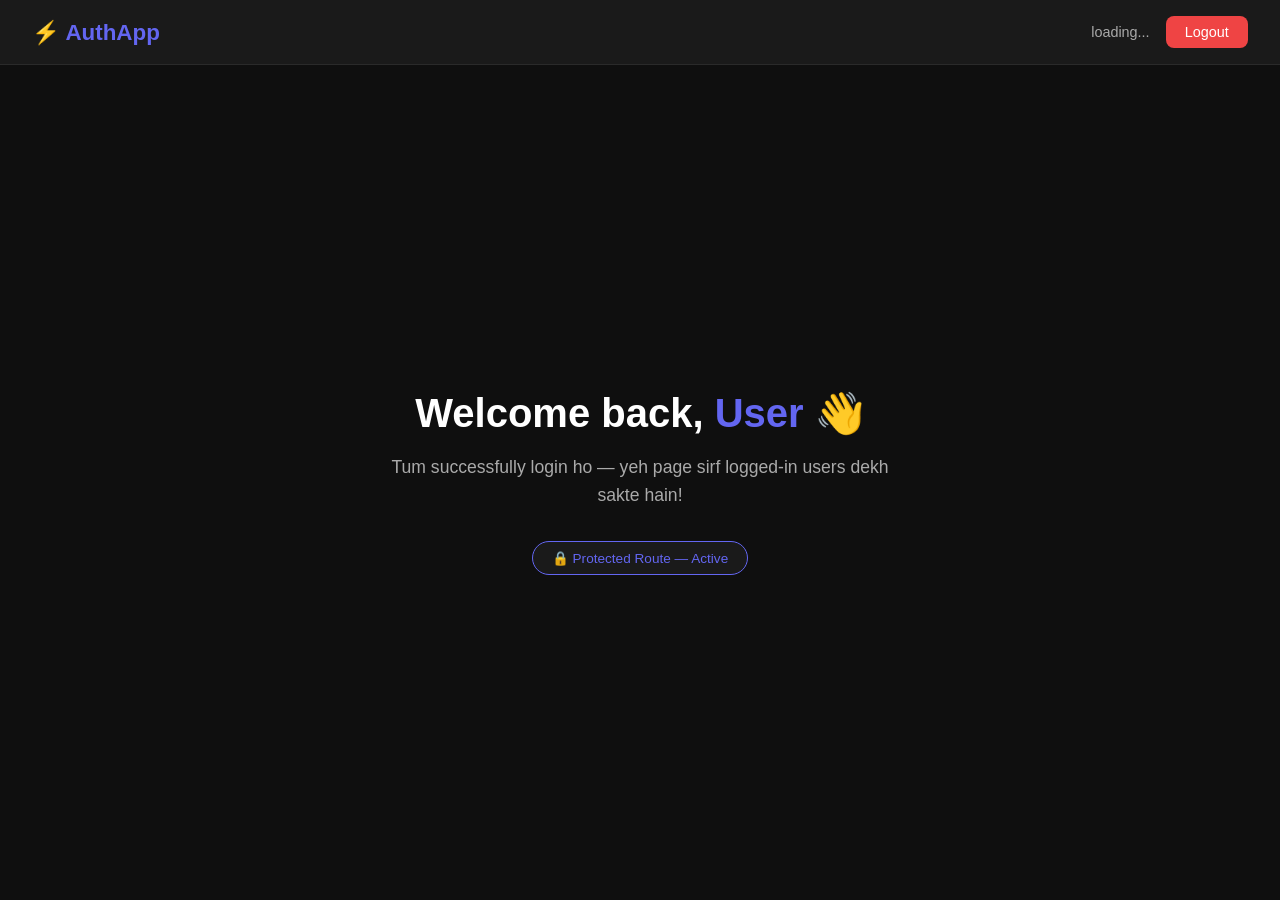
<file: Auth Project/index.html>
<!DOCTYPE html>
<html lang="en">

<head>
    <meta charset="UTF-8" />
    <meta name="viewport" content="width=device-width, initial-scale=1.0" />
    <title>Home — Dashboard</title>
    <link rel="stylesheet" href="CSS/index.css">
</head>

<body>

    <!-- Navbar -->
    <nav>
        <div class="logo">⚡ AuthApp</div>
        <div class="nav-right">
            <span id="userEmail">loading...</span>
            <button id="logoutBtn">Logout</button>
        </div>
    </nav>

    <!-- Hero -->
    <div class="hero">
        <h1>Welcome back, <span id="userName">User</span> 👋</h1>
        <p>Tum successfully login ho — yeh page sirf logged-in users dekh sakte hain!</p>
        <div class="badge">🔒 Protected Route — Active</div>
    </div>



    <script type="module" src="./supaBase/config/protected.js"></script>
</body>

</html>
</file>
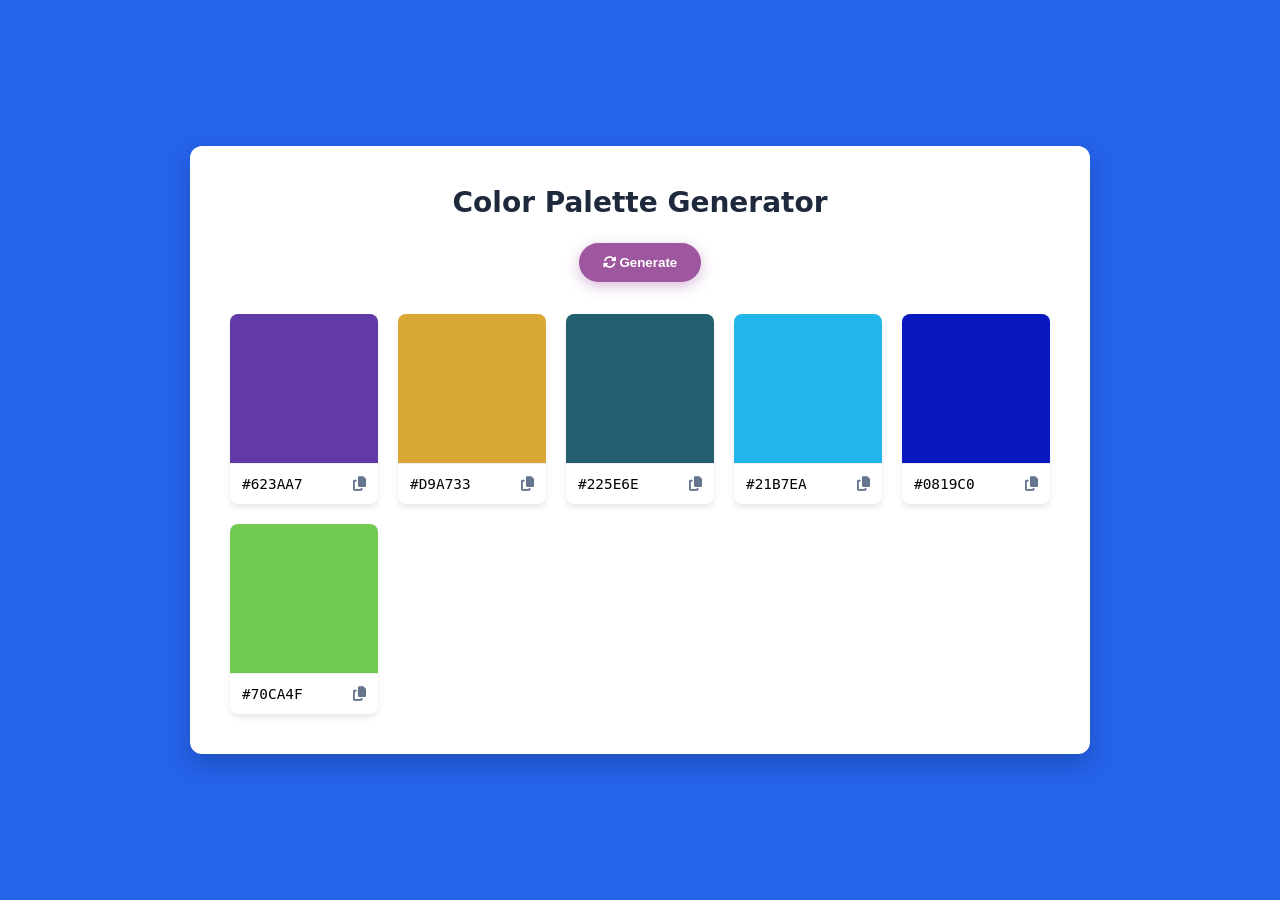
<file: Color Palette/index.html>
<!DOCTYPE html>
<html lang="en">

<head>
    <meta charset="UTF-8">
    <meta name="viewport" content="width=device-width, initial-scale=1.0">
    <title>Professional Color Palette</title>
    <link rel="stylesheet" href="https://cdnjs.cloudflare.com/ajax/libs/font-awesome/6.5.1/css/all.min.css">
    <link rel="stylesheet" href="style.css">
</head>

<body>

    <main class="container">
        <header>
            <h1>Color Palette Generator</h1>
            <button class="generator-btn" id="generateBtn">
                <i class="fa-solid fa-rotate"></i> Generate
            </button>
        </header>

        <section class="color-palette" id="palette">
            <!--  Color box assin add to javascript -->
        </section>
    </main>

    <script src="script.js"></script>
</body>

</html>
</file>
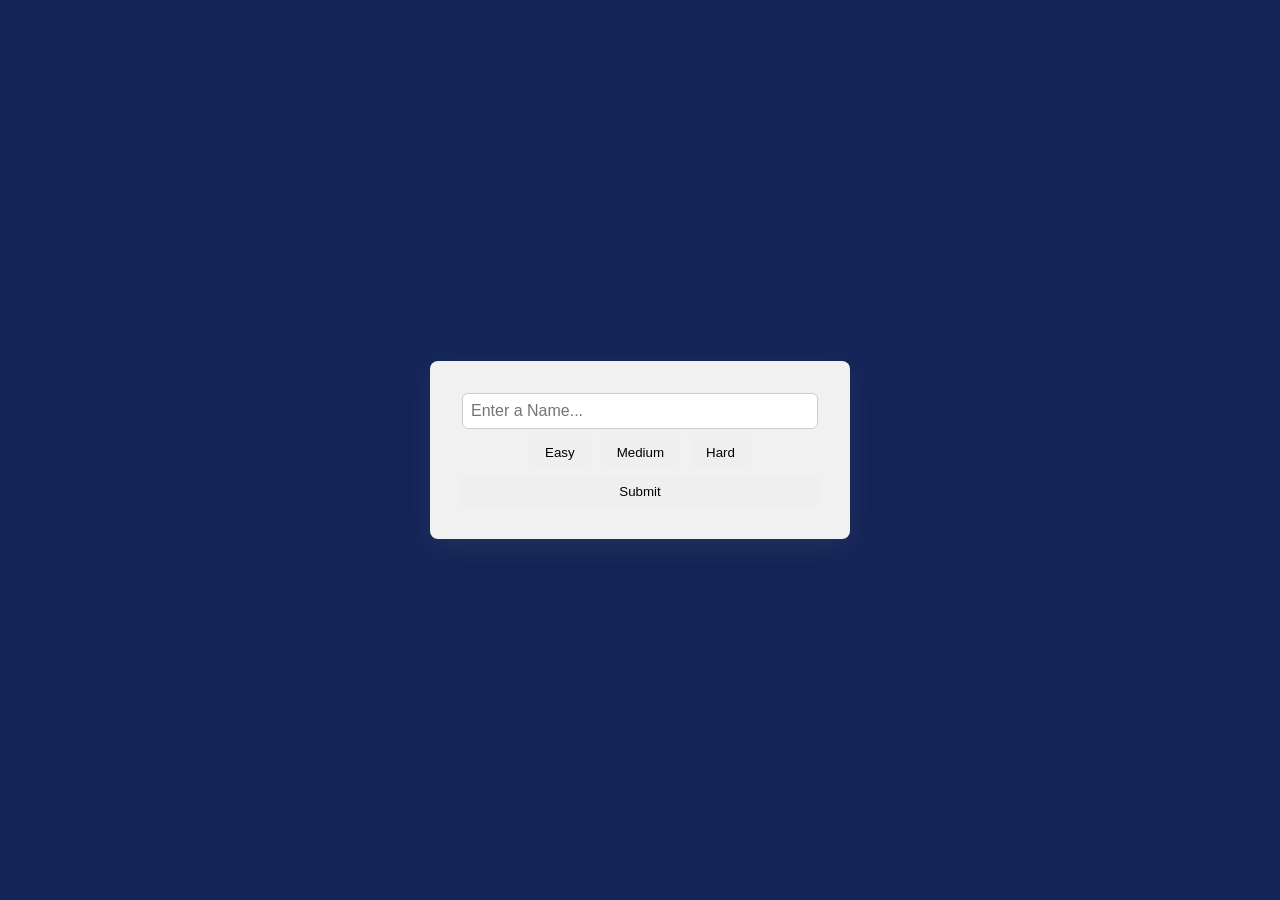
<file: Quiz App/index.html>
<!DOCTYPE html>
<html lang="en">

<head>
    <meta charset="UTF-8">
    <meta name="viewport" content="width=device-width, initial-scale=1.0">
    <title>Quiz App</title>
    <link rel="stylesheet" href="style.css">
</head>

<body>

    <div class="main-container">

        <!-- START SCREEN -->
        <div id="getInfoContainer">
            <div class="inp-container">
                <input type="text" id="nameInp" placeholder="Enter a Name...">
            </div>

            <div class="btns-container" id="btnOption">
                <button class="btn">Easy</button>
                <button class="btn">Medium</button>
                <button class="btn">Hard</button>
            </div>

            <div class="submit-btn">
                <button id="submit">Submit</button>
            </div>
        </div>

        <!-- QUIZ SCREEN -->
        <div id="quizScreen" class="screen">
            <div class="quizHeader">
                <div id="questionInfo">
                    <span id="totalQuestion">Question: 5</span>
                    <span>/</span>
                    <span id="attempQuestion">2</span>
                </div>
            </div>

            <div class="score-info">
                <span id="score">Score : 0</span>
            </div>

            <div class="question" id="questionContainer">
                What is javascript?
            </div>

            <div class="line"></div>

            <div class="buttons" id="btnContainer">
                <button>Programming Language</button>
                <button>Database</button>
                <button>Browser</button>
                <button>Server</button>
            </div>

            <div class="progress">
                <div class="progress-bar" id="progressBar"></div>
            </div>
        </div>

        <!-- RESULT SCREEN -->
        <div class="screen result-screen" id="resultScreen">

            <div class="result-info">
                <p>
                    <span id="final-score"></span>
                </p>

                <div class="message">
                    <h3 id="message"></h3>
                </div>
            </div>

            <div class="result-screen-btn">
                <button class="btn" id="re-try">Try Again</button>
                <button class="btn" id="reset">Reset</button>
            </div>

        </div>

    </div>

    <script src="./script.js" type="module"></script>

</body>

</html>
</file>
<file: Auth Project/CSS/index.css>
* {
            margin: 0;
            padding: 0;
            box-sizing: border-box;
        }

        body {
            min-height: 100vh;
            background: #0f0f0f;
            font-family: 'Segoe UI', sans-serif;
            color: white;
        }

        /* ── Navbar ── */
        nav {
            display: flex;
            justify-content: space-between;
            align-items: center;
            padding: 1rem 2rem;
            background: #1a1a1a;
            border-bottom: 1px solid #2a2a2a;
        }

        .logo {
            font-size: 1.4rem;
            font-weight: 700;
            color: #6366f1;
        }

        .nav-right {
            display: flex;
            align-items: center;
            gap: 1rem;
        }

        #userEmail {
            color: #aaa;
            font-size: 0.9rem;
        }

        #logoutBtn {
            padding: 0.5rem 1.2rem;
            background: #ef4444;
            color: white;
            border: none;
            border-radius: 8px;
            cursor: pointer;
            font-size: 0.9rem;
            transition: background 0.2s;
        }

        #logoutBtn:hover {
            background: #dc2626;
        }

        /* ── Hero ── */
        .hero {
            display: flex;
            flex-direction: column;
            align-items: center;
            justify-content: center;
            min-height: calc(100vh - 65px);
            text-align: center;
            padding: 2rem;
        }

        .hero h1 {
            font-size: 2.5rem;
            margin-bottom: 1rem;
        }

        .hero h1 span {
            color: #6366f1;
        }

        .hero p {
            color: #aaa;
            font-size: 1.1rem;
            max-width: 500px;
            line-height: 1.6;
        }

        .badge {
            display: inline-block;
            margin-top: 2rem;
            padding: 0.5rem 1.2rem;
            background: #1a1a1a;
            border: 1px solid #6366f1;
            border-radius: 999px;
            color: #6366f1;
            font-size: 0.85rem;
        }
</file>
<file: Color Palette/style.css>
:root {
    --primary-blue: #2563eb;
    --accent-purple: #9e569e;
    --bg-light: #f8fafc;
    --white: #ffffff;
    --shadow-md: 0 4px 6px -1px rgb(0 0 0 / 0.1);
    --shadow-lg: 0 10px 25px rgba(0, 0, 0, 0.2);
    --radius: 12px;
}

* {
    margin: 0;
    padding: 0;
    box-sizing: border-box;
}

body {
    background-color: var(--primary-blue);
    font-family: 'Inter', 'Roboto', system-ui, sans-serif;
    min-height: 100vh;
    display: grid;
    place-items: center;
    padding: 1rem;
}

.container {
    background: var(--white);
    border-radius: var(--radius);
    padding: 2.5rem;
    box-shadow: var(--shadow-lg);
    width: 100%;
    max-width: 900px;
}

h1 {
    text-align: center;
    color: #1e293b;
    margin-bottom: 1.5rem;
    font-size: 1.75rem;
}

.generator-btn {
    display: block;
    margin: 0 auto 2rem;
    padding: 0.75rem 1.5rem;
    border: none;
    border-radius: 50px;
    background: var(--accent-purple);
    color: white;
    font-weight: 600;
    cursor: pointer;
    transition: transform 0.2s, background 0.2s;
    box-shadow: 0 4px 14px 0 rgba(158, 86, 158, 0.39);
}

.generator-btn:hover {
    background: #864686;
    transform: translateY(-2px);
}

.color-palette {
    display: grid;
    grid-template-columns: repeat(auto-fit, minmax(140px, 1fr));
    gap: 1.25rem;
}

.color-box {
    background: var(--white);
    border-radius: 8px;
    overflow: hidden;
    box-shadow: var(--shadow-md);
    transition: transform 0.3s;
}

.color-box:hover {
    transform: scale(1.03);
}

.color-box.copied {
    outline: 3px solid #22c55e;
    outline-offset: 2px;
}
.box {
    height: 150px;
    width: 100%;
    cursor: pointer;
    border-bottom: 1px solid #eee;
}

.color-info {
    padding: 0.75rem;
    display: flex;
    justify-content: space-between;
    align-items: center;
    font-family: 'Monaco', monospace;
    font-size: 0.9rem;
}

.fa-copy {
    cursor: pointer;
    color: #64748b;
}

.fa-copy:hover {
    color: var(--primary-blue);
}
</file>
<file: Quiz App/style.css>
*{
            margin: 0;
            padding: 0;
            box-sizing: border-box;
        }

        html, body{
            height: 100%;
            width: 100%;
        }

        body {
            min-height: 100vh;
            display: flex;
            justify-content: center;
            align-items: center;
            background-color: #132457;
            overflow-x: hidden;
        }

        .main-container{
            padding: 2rem;
            background-color: #f1f1f1;
            box-shadow: rgba(100, 100, 111, 0.2) 0px 7px 29px 0px;
            border-radius: 8px;
            max-width: 420px;
            width: 90%;
        }

        .screen{
            display: none;
        }

        .inp-container{
            margin-bottom: 10px;
        }

        #nameInp{
            width: 100%;
            font-size: 16px;
            border-radius: 6px;
            padding: 8px;
            border: 1px solid #ccc;
        }

        #nameInp:focus{
            outline: none;
        }

        .btns-container{
            display: flex;
            justify-content: center;
            gap: 10px;
            flex-wrap: wrap;
        }

        .btn{
            padding: 6px 16px;
            border-radius: 5px;
            border: none;
            cursor: pointer;
        }

        .btn:hover{
            background-color: #12121727;
        }

        .submit-btn{
            margin-top: 10px;
        }

        #submit{
            width: 100%;
            padding: 8px;
            border-radius: 5px;
            border: none;
            cursor: pointer;
        }

        #submit:hover{
            background-color: #12121727;
        }

        .quizHeader {
            display: flex;
            justify-content: space-between;
            width: 100%;
        }

        .score-info{
            text-align: right;
            margin-top: 10px;
        }

        .question{
            text-align: center;
            margin-top: 20px;
            font-size: 18px;
            font-family: Verdana, Geneva, Tahoma, sans-serif;
        }

        .line{
            margin-top: 10px;
            width: 100%;
            height: 4px;
            background-color: black;
            border-radius: 5px;
        }

        .buttons{
            display: flex;
            flex-direction: column;
            width: 100%;
            margin-top: 10px;
            gap: 10px;
        }

        .buttons button{
            padding: 10px;
            border-radius: 6px;
            border: none;
            cursor: pointer;
        }

        .progress{
            height: 10px;
            width: 100%;
            margin-top: 10px;
            background-color: #30313561;
            border-radius: 7px;
        }

        .progress-bar {
            height: 10px;
            width: 0%;
            background-color: #132457;
            border-radius: 7px;
            transition: width 0.3s ease;
        }

        .result-screen{
            margin-top: 20px;
        }

        .result-info{
            border: 2px solid black;
            border-radius: 8px;
            padding: 20px;
            text-align: center;
        }

        .message{
            border: 2px solid black;
            margin-top: 10px;
            border-radius: 8px;
            padding: 10px;
        }

        .result-screen-btn{
            display: flex;
            justify-content: space-between;
            margin-top: 20px;
        }
</file>
